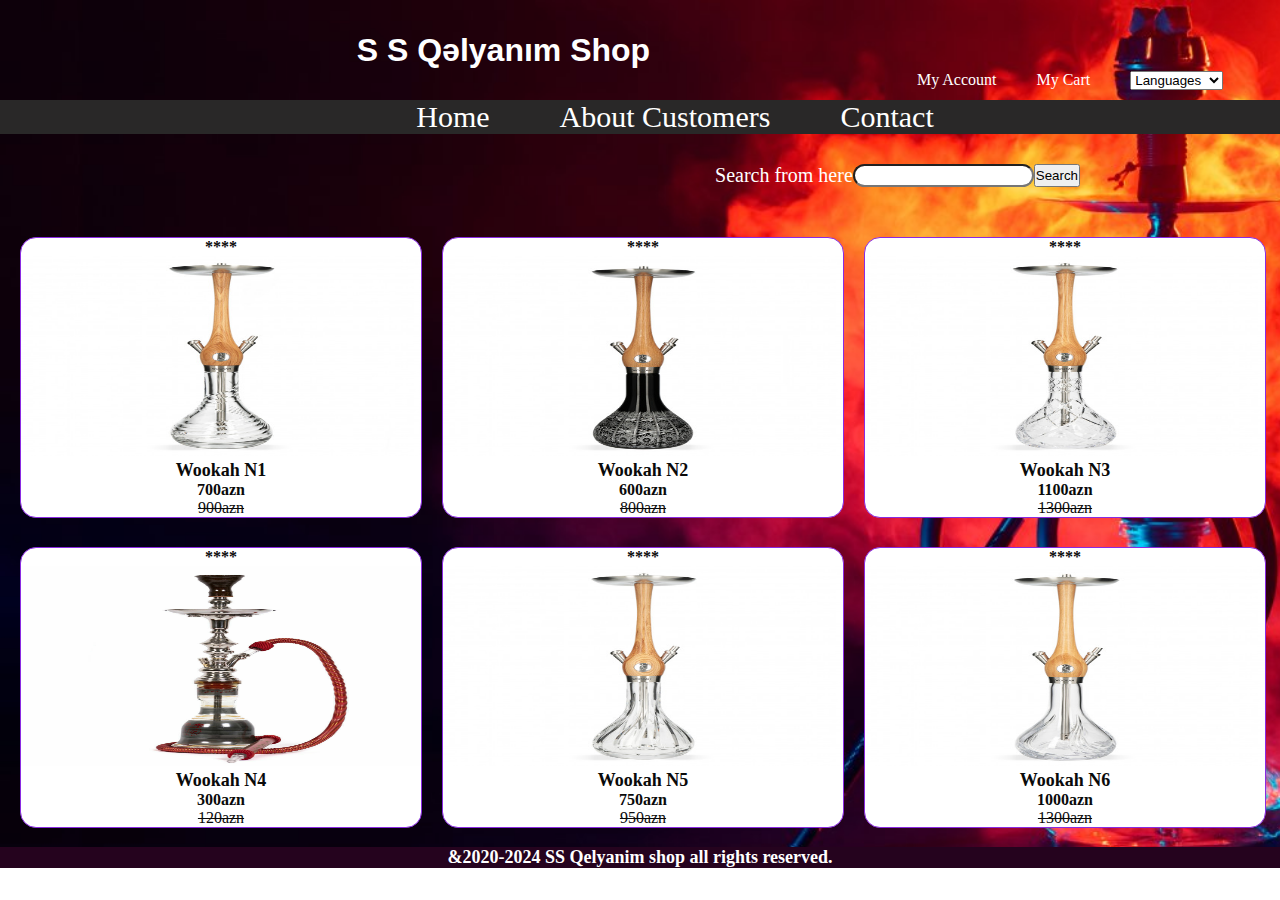
<file: index.html>
<!DOCTYPE html>
<html lang="en">
<head>
    <meta charset="UTF-8">
    <meta name="viewport" content="width=device-width, initial-scale=1.0">
    <link rel="stylesheet" href="./assets/styles/style.css">
    <title>Document</title>
</head>
<body>
    
    <header>
    
        <h1>S S Qəlyanım Shop</h1>
    
    <div class="navbar1">
        <ul>
            <li><a href="...">My Account</a></li>
            <li><a href="...">My Cart</a></li>
            <li><select id="Languages"></li>
                <option id="Languages" disabled selected value="">Languages</option>
                <option id="Languages" value="En">English</option>
                <option id="Languages" value="Az">Azərbaycan</option>
                <option id="Languages" value="Ru">Русский</option>
            </select>
        </ul>
    </div>
    </header>
    <div class="navbar2">
        <ul>
            <li ><a href="..." id="Home_t">Home</a></li>
            <li><a href="./assets/pages/About.html" id="About_t">About Customers</a></li>
            <li><a href="..." id="Contact_t">Contact</a></li>      
        </ul>
    </div>
    <form action="./assets/pages/About.html">
    <div class="searcher">
    <label for="Search">Search from here</label>
    <input type="text" name="Search" id="Search" class="search">
    <button type="submit">Search</button>
    </div>
    </form>
    <section class="section1">
 <div class="store_product">
    <p>****</p>
    <img id="picture" src="./assets/wookah-oak-crystal-click (1).jpg" alt="">
    <p id="p1">Wookah N1</p>
    <p>700azn</p>
    <s>900azn</s>   
 </div>
    <div class="store_product">
        <p>****</p>
        <img id="picture" src="./assets/wookah-oak-crystal-color-click.jpg" alt="">
    <p id="p1">Wookah N2</p>
    <p>600azn</p>
    <s>800azn</s>   
    </div>
 <div class="store_product">
    <p>****</p>
    <img id="picture" src="./assets/wookah-oak-crystal-click.jpg" alt="">
    <p id="p1">Wookah N3</p>
    <p>1100azn</p>
    <s>1300azn</s>  
 </div>
 </section>
 <section class="section2">
 <div class="store_product2">
    <p>****</p>
    <img id="picture" src="./assets/s-l1600.jpg" alt="">
    <p id="p1">Wookah N4</p>
    <p>300azn</p>
    <s>120azn</s>  
 </div>
 <div class="store_product2">
    <p>****</p>
    <img id="picture" src="./assets/wookah-oak-crystal-click (3).jpg" alt="">
    <p id="p1">Wookah N5</p>
    <p>750azn</p>
    <s>950azn</s>  
 </div>
 <div class="store_product2">
    <p>****</p>
    <img id="picture" src="./assets/wookah-oak-crystal-click (2).jpg" alt="">
    <p id="p1">Wookah N6</p>
    <p>1000azn</p>
    <s>1300azn</s>  
</div>
</section>
 <footer>
    &2020-2024 SS Qelyanim shop all rights reserved. 
 </footer>
</body>
</html>
</file>
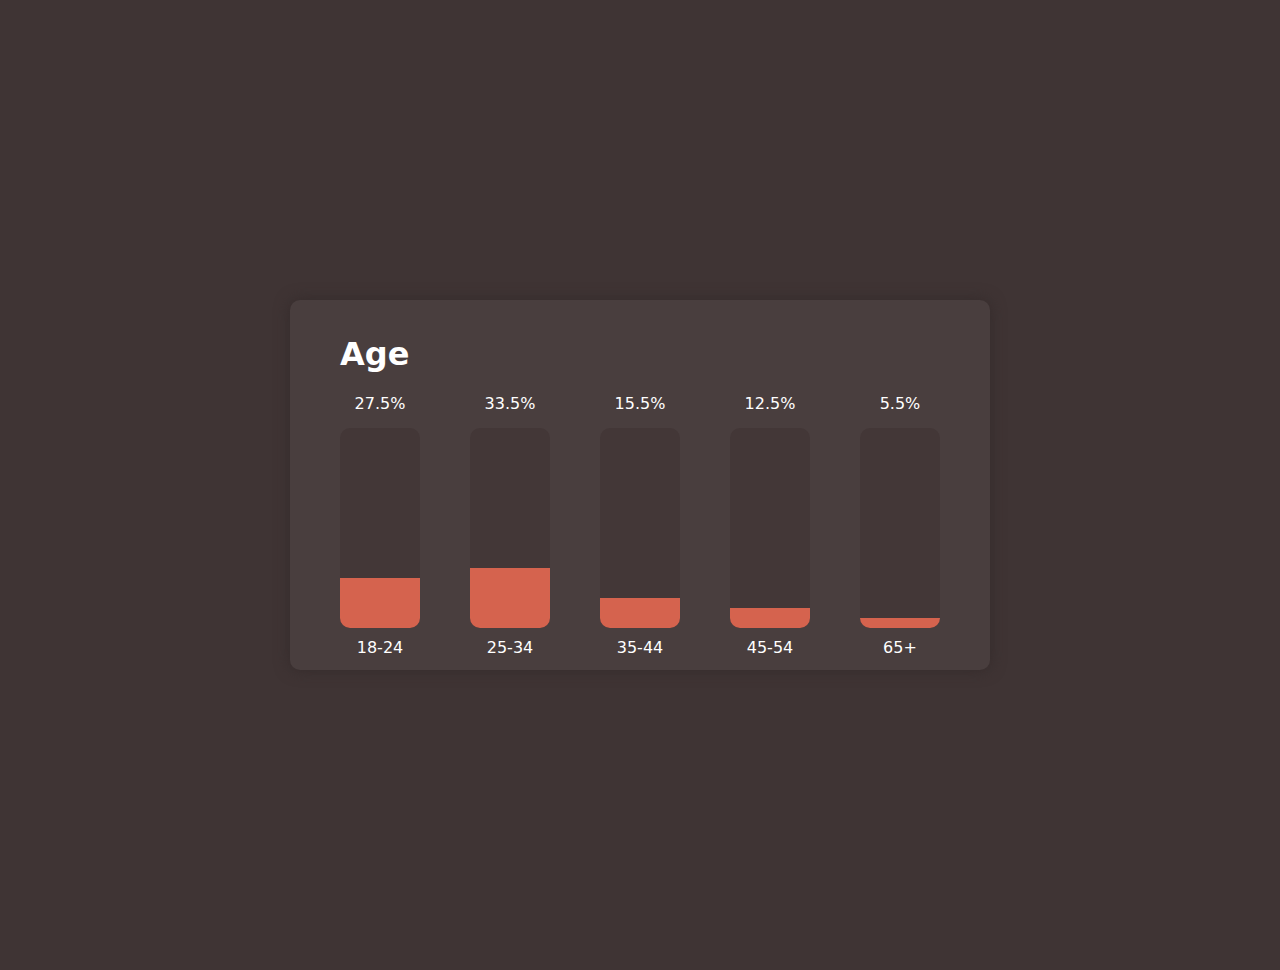
<file: assets/pages/About.html>
<!DOCTYPE html>
<html lang="en">
<head>
    <meta charset="UTF-8">
    <meta name="viewport" content="width=device-width, initial-scale=1.0">
    <link rel="stylesheet" href="../styles/About.css">
    <title>Document</title>
</head>
<body>
    <main>
    <div class="title">
        <h1>Age</h1>
    </div>
    <div class="section">
        <div class="container1">
            <p id="p_percent">27.5%</p> 
             <div class="box">
                <div class="red1">
                </div>
             </div>
            <p>18-24</p>
        </div>
        <div class="container1">
            <p id="p_percent">33.5%</p> 
             <div class="box">
                <div class="red2">
                </div>
             </div>
            <p>25-34</p>
        </div>
        <div class="container1">
            <p id="p_percent">15.5%</p> 
             <div class="box">
                <div class="red3">
                </div>
             </div>
            <p>35-44</p>
        </div>
        <div class="container1">
            <p id="p_percent">12.5%</p> 
             <div class="box">
                <div class="red4">
                </div>
             </div>
            <p>45-54</p>
        </div>
        <div class="container1">
            <p id="p_percent">5.5%</p> 
             <div class="box">
                <div class="red5">

                </div>
             </div>
            <p>65+</p>
        </div>
    </div>
</main>
</body>
</html>
</file>
<file: assets/styles/style.css>
*{
    margin: 0;
    padding: 0;
}
body{
    background-image: url(../1670002105_25-kartinkin-net-p-fon-kalyan-vkontakte-26.jpg);
    background-size: cover;
    background-repeat: no-repeat;
    
}
header{
    display:flex;
    justify-content: space-evenly;
    align-items: center;
    height: 100px;
}
.navbar1 ul{
    display: flex;
    list-style-type: none;
    margin-left: 170px; 
}
.navbar1 li{
    margin-left: 40px;
    margin-top: 60px;
}
.navbar1 a{
    text-decoration: none;
    color: white;
}
h1{
    color: white;
    font-family: Verdana, Geneva, Tahoma, sans-serif;
    margin-left: 300px;
}
.navbar2{
    background-color: rgb(41, 40, 40);
}
.navbar2 a{
    text-decoration: none;
    color: white;
}
.navbar2 ul{
    display: flex;
    justify-content: center;
    color: white;
    font-size: 30px;
    list-style: none;
}
.navbar2 li{
    margin-left: 70px;
}
.searcher{
    display: flex;
    justify-content: flex-end;
    color: white;
    font-size: 20px;
    margin:30px 200px 20px 0
}
.search{
    border-radius: 16px;
}
.section1{
    
    height: 300px;
    padding: 0 0 40px 0;
    margin: 0 0 0 0;
}
.store_product{
    color: rgb(10, 10, 10);
    background-color: white;
    width:400px;
    text-align: center;
    margin-top: 30px;
    margin-left: 20px;
    float: left;
    border: 1px solid;
    border-radius: 16px;
    border-color: blueviolet;
}
#picture{
    width: 400px;
    height: 200px;
}
.store_product #p1{
    font-size: 18px;
    font-weight: bold;
}
.store_product p{
    font-weight: bold;
}

.section2{ 
    height: 300px;
}
.store_product2{
    color: rgb(10, 10, 10);
    background-color: white;
    width:400px;
    text-align: center;
    margin-left: 20px;
    border: 1px solid;
    border-radius: 16px;
    border-color: blueviolet;
    float: left;
}
.store_product2 #p1{
    font-size: 18px;
    font-weight: bold;
}
.store_product2 p{
    font-weight: bold;
}

footer {
    color: white;
    font-weight: bold;
    font-size: 18px;
    background-color: rgb(37, 3, 30);
    text-align: center;
}
#Home_t:hover{
    background-image: linear-gradient(red, yellow);
    color:black;
}
#About_t:hover{
    background-image: linear-gradient(red, yellow);
    color:black;
}
#Contact_t:hover{
    background-image: linear-gradient(red, yellow);
    color:black;
}
</file>
<file: assets/styles/About.css>
*{
    margin: 0;
    padding: 0;
    font-family: system-ui, -apple-system, BlinkMacSystemFont, 'Segoe UI', Roboto, Oxygen, Ubuntu, Cantarell, 'Open Sans', 'Helvetica Neue', sans-serif
} 
body{
    background-color: rgb(63, 52, 52) ;
}
main{
    background-color: rgb(73, 62, 62);
    width: 700px;
    margin: 300px auto;
    border-radius: 10px;
    box-shadow: 0px 0px 15px 0px rgb(52, 43, 43);
    color: white;
    
}
.title{
    height: 70px;
    width: 100%;
}
h1{
    padding: 35px 50px
}
.section{
    height: 300px;
    width: 100%;
    display: flex;
    justify-content: space-evenly;
    text-align: center;
    align-items: center;
}
.container1{
    display: flex;
    flex-direction: column;
    align-items: center;
}
.box{
    background-color: rgb(67, 55, 55);
    height: 200px;
    width: 80px;
    border-radius: 10px;
}
.red1{
    background-color: rgb(213, 99, 78);
    height: 50px;
    margin-top:150px;
    border-radius: 0 0 10px 10px;
}
.red2{
    background-color: rgb(213, 99, 78);
    height: 60px;
    margin-top:140px;
    border-radius: 0 0 10px 10px;
}
.red3{
    background-color: rgb(213, 99, 78);
    height: 30px;
    margin-top:170px;
    border-radius: 0 0 10px 10px;
}
.red4{
    background-color: rgb(213, 99, 78);
    height: 20px;
    margin-top:180px;
    border-radius: 0 0 10px 10px;
}
.red5{
    background-color: rgb(213, 99, 78);
    height: 10px;
    margin-top:190px;
    border-radius: 0 0 10px 10px;
}
#p_percent{
    margin-bottom: 15px;
}
p{
    margin-top: 10px;
}
</file>
